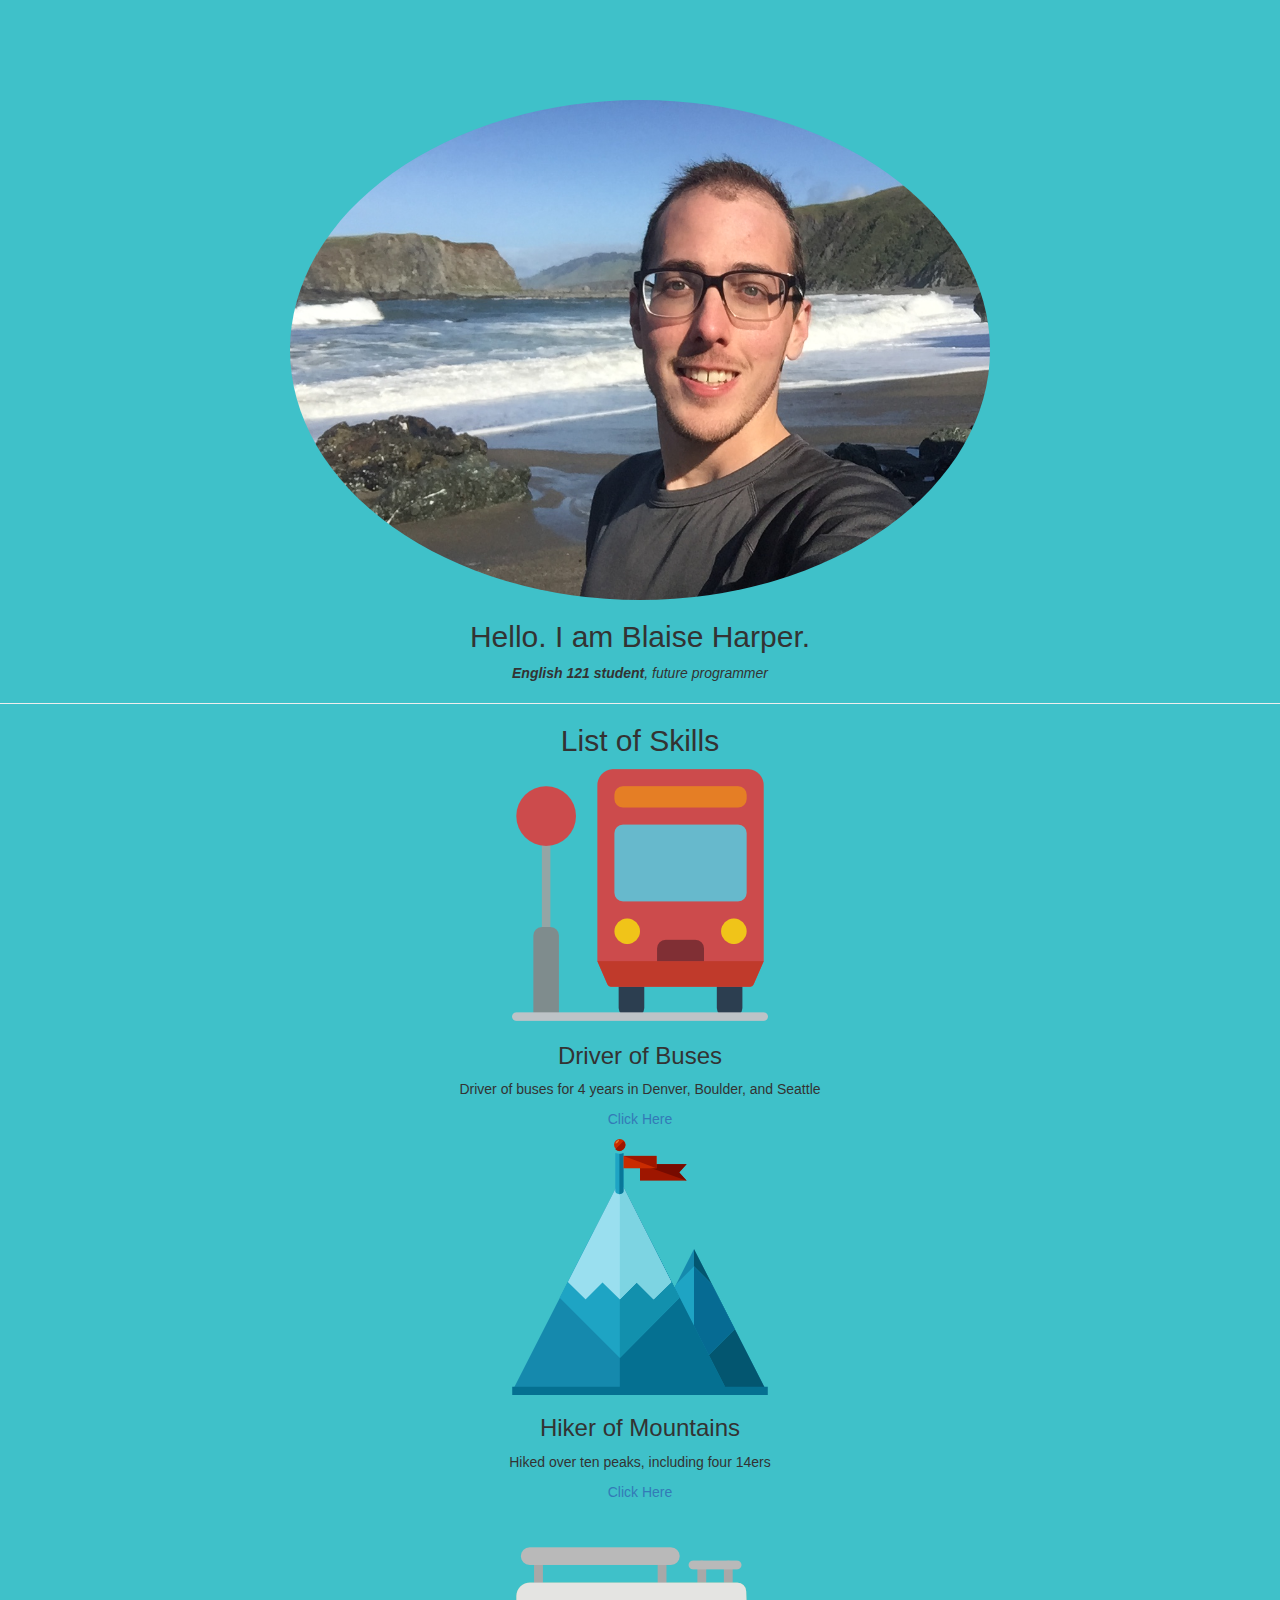
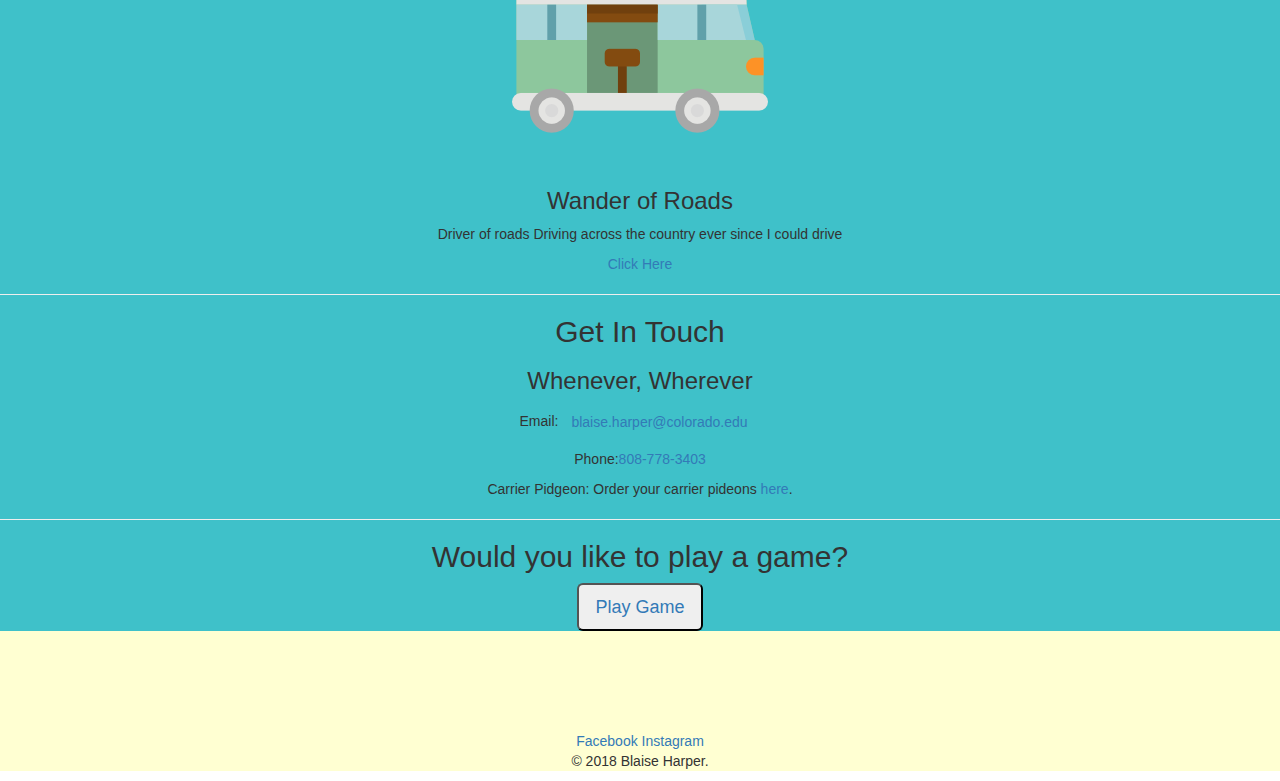
<file: index.html>
<!DOCTYPE html>
<html lang="en" dir="ltr">
  <head>
      <title>Blaise Harper</title>
      <link rel="stylesheet" href="CSS/style.css">
      <link rel="icon" href="favicon1.ico">
      <link rel="stylesheet" href="https://maxcdn.bootstrapcdn.com/bootstrap/3.3.7/css/bootstrap.min.css">
      <script src="https://ajax.googleapis.com/ajax/libs/jquery/3.3.1/jquery.min.js"></script>
      <script src="https://maxcdn.bootstrapcdn.com/bootstrap/3.3.7/js/bootstrap.min.js"></script>
  </head>

  <body>
    <body>
      <div class="middle-container">
        <div class="profile">
          <img class= "pro" src="Images/GitHubProfilePic.png" alt="Profile Picture">
          <h2>Hello. I am Blaise Harper.</h2>
          <i><p><strong>English 121 student</strong>, future programmer</p></i>
        </div>
        <hr>
        <div class="skills">
          <h2>List of Skills</h2>
          <div class="skill-row">
            <img class="png" src="Images/bus-stop.png" alt="City Bus">
            <h3>Driver of Buses</h3>
            <p>Driver of buses for 4 years in Denver, Boulder, and Seattle</p>
            <p><a href="Images/busDriver.jpg" alt="Blaise Bus Driver">Click Here</a></p>
            <!--<img class="bus" src="Images/busDriver.jpg" alt="Blaise Bus Driver">-->
          </div>
          <div class="skill-row">
            <img class="png" src="Images/mountainPeak.png" alt="Mountain">
            <h3>Hiker of Mountains</h3>
            <p>Hiked over ten peaks, including four 14ers</p>
            <p><a href="Images/Hiking.jpg" alt="Hiking Mountain">Click Here</a></p>
            <!--<img class="mountain" src="Images/Hiking.jpg" alt="Blaise Bus Driver">-->
          </div>
          <div class="skill-row">
            <img class="png" src="Images/camper.png" alt="Camper Van">
            <h3>Wander of Roads</h3>
            <p>Driver of roads Driving across the country ever since I could drive</p>
            <p><a href="Images/sonomaCost.jpg" alt="Van on Side of Road">Click Here</a></p>
            <!--<img class="roadtrip" src="Images/sonomaCost.jpg" alt="Van on Side of Road">-->
          </div>
        </div>
        <hr>
        <div class="contact-me">
          <h2>Get In Touch</h2>
          <h3>Whenever, Wherever</h3>
          <p>Email:<a class="btn" href="blaise.harper@colorado.edu">blaise.harper@colorado.edu</a></p>
          <p>Phone:<a href="8087783403">808-778-3403</a></p>
          <p>Carrier Pidgeon: Order your carrier pideons <a href="https://flypigeon.co/">here</a>.</p>
          <p></p>
        </div>
        <hr>
        <div class="game">
          <h2>Would you like to play a game?</h2>
            <button type="button" class="btn-lg"><a href="game.html">Play Game</a></button>
        </div>
      </div>

      <div class="bottom-container">
        <a class="footer-link" href="https://www.facebook.com/blaise.harper.39">Facebook</a>
        <a class="footer-link" href="https://www.instagram.com/blaisegoesplaces/">Instagram</a>
        <p>© 2018 Blaise Harper.</p>
      </div>
  </body>
</html>
</file>
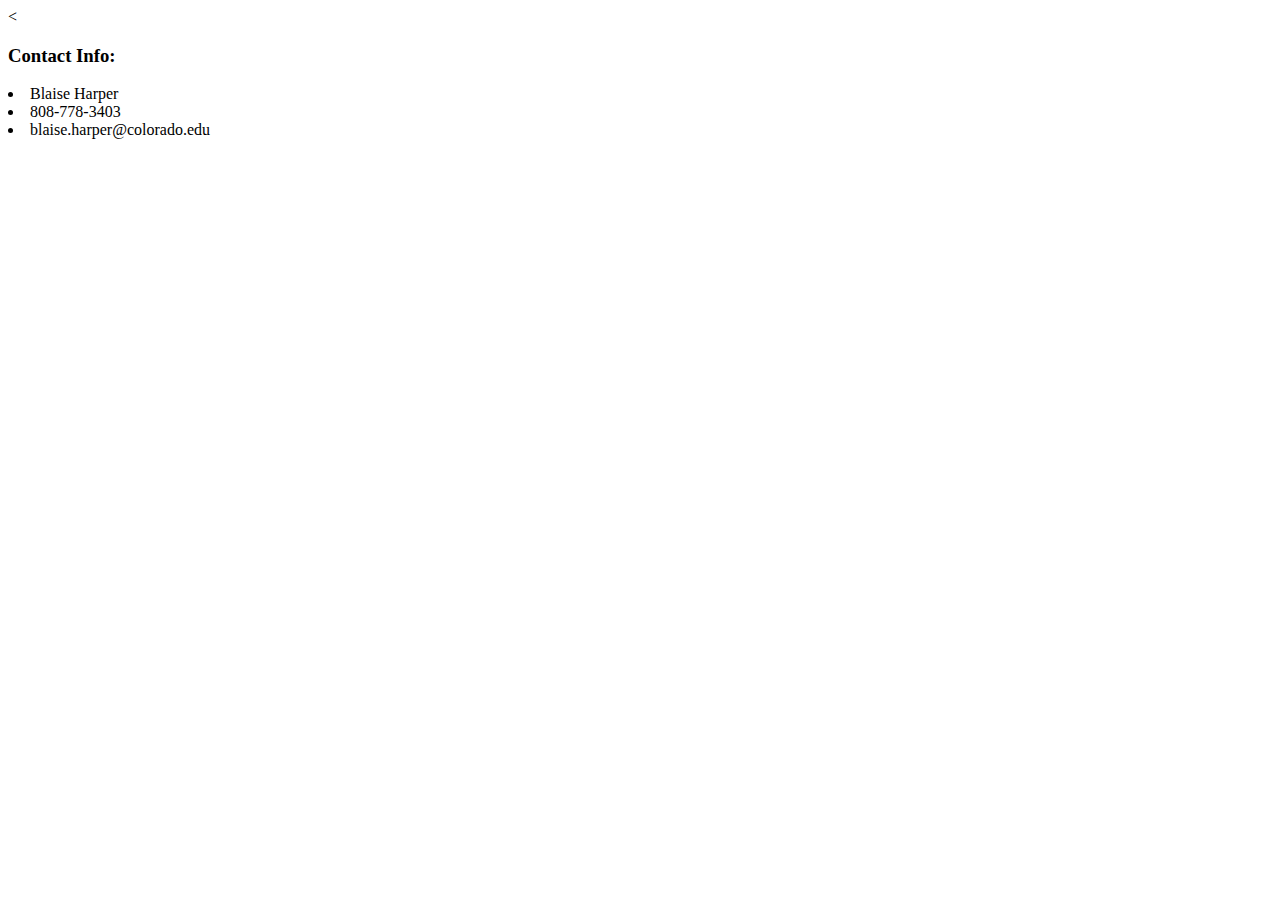
<file: contactInfo.html>
<<!DOCTYPE html>
  <html lang="en" dir="ltr">

  <head>
    <meta charset="utf-8">
    <title>Blaise Harper's Contact Info</title>
  </head>

  <body>
    <h3>Contact Info:</h3>
    <li>Blaise Harper</li>
    <li>808-778-3403</li>
    <li>blaise.harper@colorado.edu</li>
  </body>

  </html>
</file>
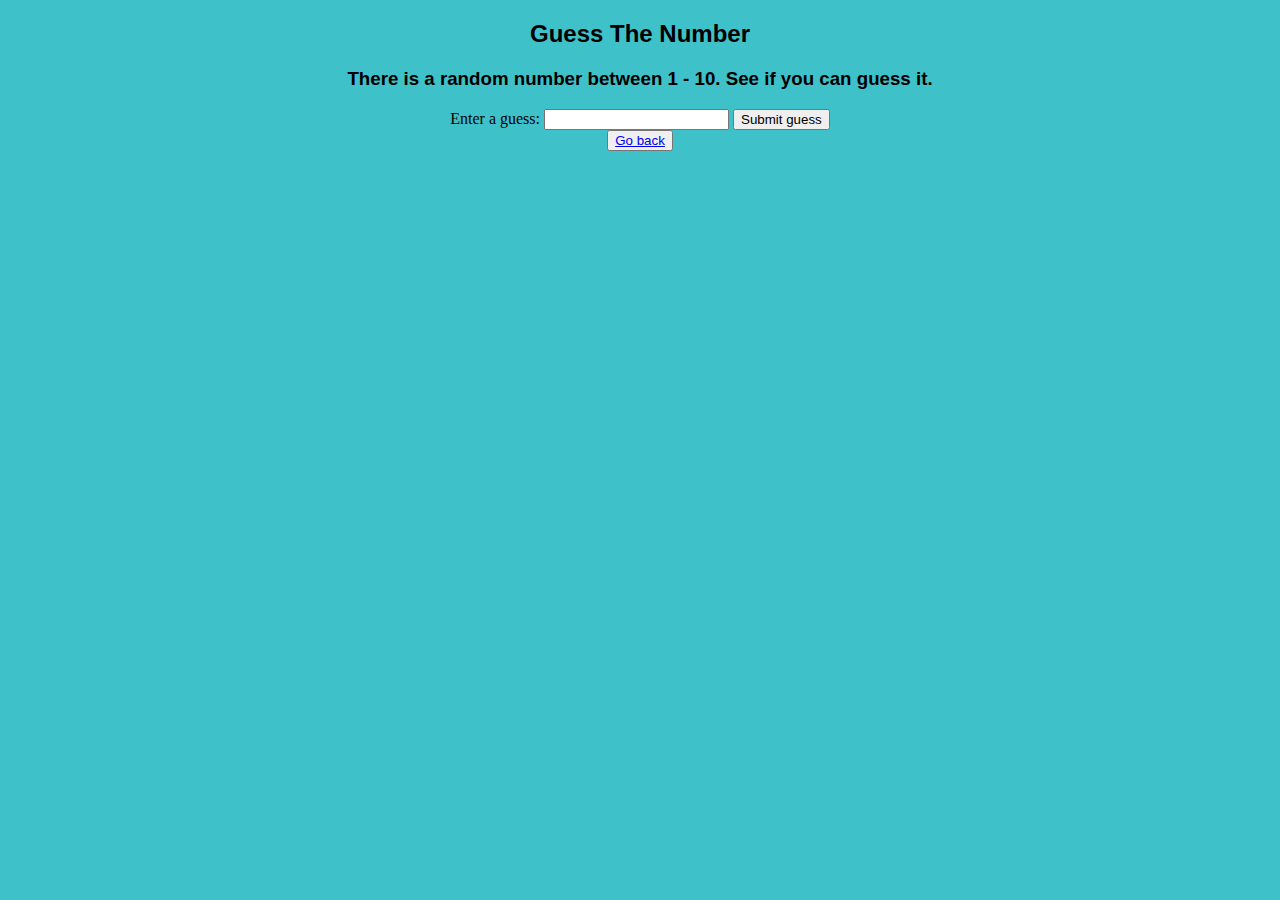
<file: game.html>
<!DOCTYPE html>
<html lang="en" dir="ltr">

<head>
  <meta charset="utf-8">
  <title>Number Guessing Game</title>
  <link rel="stylesheet" href="CSS/style.css">
  <link rel="icon" href="favicon2.ico">
</head>

<body>
  <h2>Guess The Number</h2>

  <h3>There is a random number between 1 - 10.
    See if you can guess it.</h3>

  <div class="form">
    <label for="guessField">Enter a guess: </label>
    <input type="text" id="guessField" class="guessField">
    <input type="submit" value="Submit guess" class="guessSubmit" id="submitguess">
  </div>
  <script type="text/javascript" src="Javascript/numberGame.js">
  </script>
  <button type="button" class="btn-lg"><a href="index.html">Go back</a></button>
</body>
</html>
</file>
<file: CSS/style.css>
body {
  margin: 0;
  text-align: center;
  background-color:#3fc1c9;
}

h2 {
  font-family: "Montserrat", sans-serif;
}

h3 {
  font-family: "Montserrat", sans-serif;
}

.top-container {
  background-color: #f9ed69;
  position: relative;
  padding-top: 100px;
}

.middle-container {
  background-color: #3fc1c9;
  position: relative;
  padding-top: 100px;
}

.bottom-container {
  background-color: #ffffd2;
  position: relative;
  padding-top: 100px;
}

.pro {
  text-decoration: underline;
  height: 500px;
  width: 700px;
  border-radius: 50%;
  border-width: thick;
}



.btn-default {
      background: #000;
      color: #111;
   }
</file>
